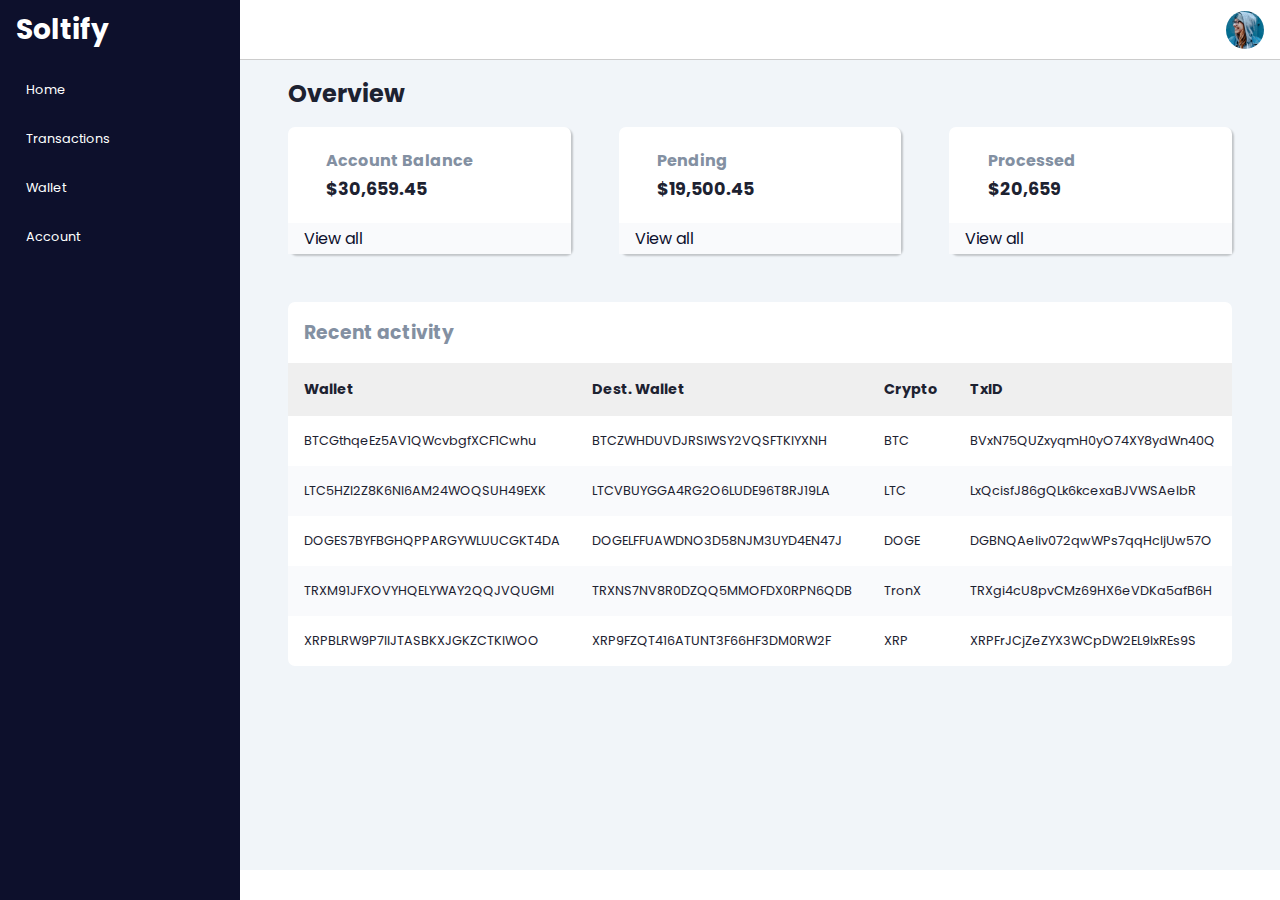
<file: dashboard.html>
<!DOCTYPE html>
<html lang="en">
<head>
    <meta charset="UTF-8">
    <meta name="viewport" content="width=device-width,initial-scale=1,maximum-scale=1">
    <title>Document</title>
    <link rel="stylesheet" href="dashboard.css">
</head>
<body>
    
    <div class="sidebar">
        <div class="sidebar-header">
            <h3 class="brand">
                <span><h2>Soltify</h2></span>
            </h3> 
        </div>
        
        <div class="sidebar-menu">
            <ul>
                <li>
                    <a href="dashboard.html">
                        <span>Home</span>
                    </a>
                </li>
                <li>
                    <a href="">
                        <span>Transactions<span>
                    </a>
                </li>
                <li>
                    <a href="wallet.html">
                        <span>Wallet</span>
                    </a>
                </li>
                <li>
                    <a href="">
                        <span></span>
                        <span>Account</span>
                    </a>
                </li>
            </ul>
        </div>
    </div>
    
    
    <div class="main-content">
        
        <header>
            <div class="search-wrapper">
            </div>
            
            <div class="social-icons">
                <div></div>
            </div>
        </header>
        
        <main>
            
            <h2 class="dash-title">Overview</h2>
            
            <div class="dash-cards">
                <div class="card-single">
                    <div class="card-body">
                        <span></span>
                        <div>
                            <h5>Account Balance</h5>
                            <h4>$30,659.45</h4>
                        </div>
                    </div>
                    <div class="card-footer">
                        <a href="">View all</a>
                    </div>
                </div>
                
                <div class="card-single">
                    <div class="card-body">
                        <span></span>
                        <div>
                            <h5>Pending</h5>
                            <h4>$19,500.45</h4>
                        </div>
                    </div>
                    <div class="card-footer">
                        <a href="">View all</a>
                    </div>
                </div>
                
                <div class="card-single">
                    <div class="card-body">
                        <span></span>
                        <div>
                            <h5>Processed</h5>
                            <h4>$20,659</h4>
                        </div>
                    </div>
                    <div class="card-footer">
                        <a href="">View all</a>
                    </div>
                </div>
            </div>
            
            
            <section class="recent">
                <div class="activity-grid">
                    <div class="activity-card">
                        <h3>Recent activity</h3>
                        
                        <div class="table-responsive">
                            <table>
                                <thead>
                                    <tr>
                                        <th>Wallet</th>
                                        <th>Dest. Wallet</th>
                                        <th>Crypto</th>
                                        <th>TxID</th>
                                        <th>Status</th>
                                    </tr>
                                </thead>
                                <tbody>
                                    <tr>
                                        <td>BTCGthqeEz5AV1QWcvbgfXCF1Cwhu</td>
                                        <td>BTCZWHDUVDJRSIWSY2VQSFTKIYXNH</td>
                                        <td>BTC</td>
                                        <td>BVxN75QUZxyqmH0yO74XY8ydWn40Q</td>
                                        <td>
                                            <span class="badge success">Success</span>
                                        </td>
                                    </tr>
                                    <tr>
                                        <td>LTC5HZI2Z8K6NI6AM24WOQSUH49EXK</td>
                                        <td>LTCVBUYGGA4RG2O6LUDE96T8RJ19LA</td>
                                        <td>LTC</td>
                                        <td>LxQcisfJ86gQLk6kcexaBJVWSAelbR</td>
                                        <td>
                                            <span class="badge warning">Processing</span>
                                        </td>
                                    </tr>
                                    <tr>
                                        <td>DOGES7BYFBGHQPPARGYWLUUCGKT4DA</td>
                                        <td>DOGELFFUAWDNO3D58NJM3UYD4EN47J</td>
                                        <td>DOGE</td>
                                        <td>DGBNQAeIiv072qwWPs7qqHcIjUw57O</td>
                                        <td>
                                            <span class="badge success">Success</span>
                                        </td>
                                    </tr>
                                    <tr>
                                        <td>TRXM91JFXOVYHQELYWAY2QQJVQUGMI</td>
                                        <td>TRXNS7NV8R0DZQQ5MMOFDX0RPN6QDB</td>
                                        <td>TronX</td>
                                        <td>TRXgi4cU8pvCMz69HX6eVDKa5afB6H</td>
                                        <td>
                                            <span class="badge warning">Processing</span>
                                        </td>
                                    </tr>
                                    <tr>
                                        <td>XRPBLRW9P7IIJTASBKXJGKZCTKIWOO</td>
                                        <td>XRP9FZQT416ATUNT3F66HF3DM0RW2F</td>
                                        <td>XRP</td>
                                        <td>XRPFrJCjZeZYX3WCpDW2EL9IxREs9S</td>
                                        <td>
                                            <span class="badge success">Success</span>
                                        </td>
                                    </tr>
                                </tbody>
                            </table>
                        </div>
                    </div>
                </div>
            </section>
            
        </main>
        
    </div>
    
</body>
</html>
</file>
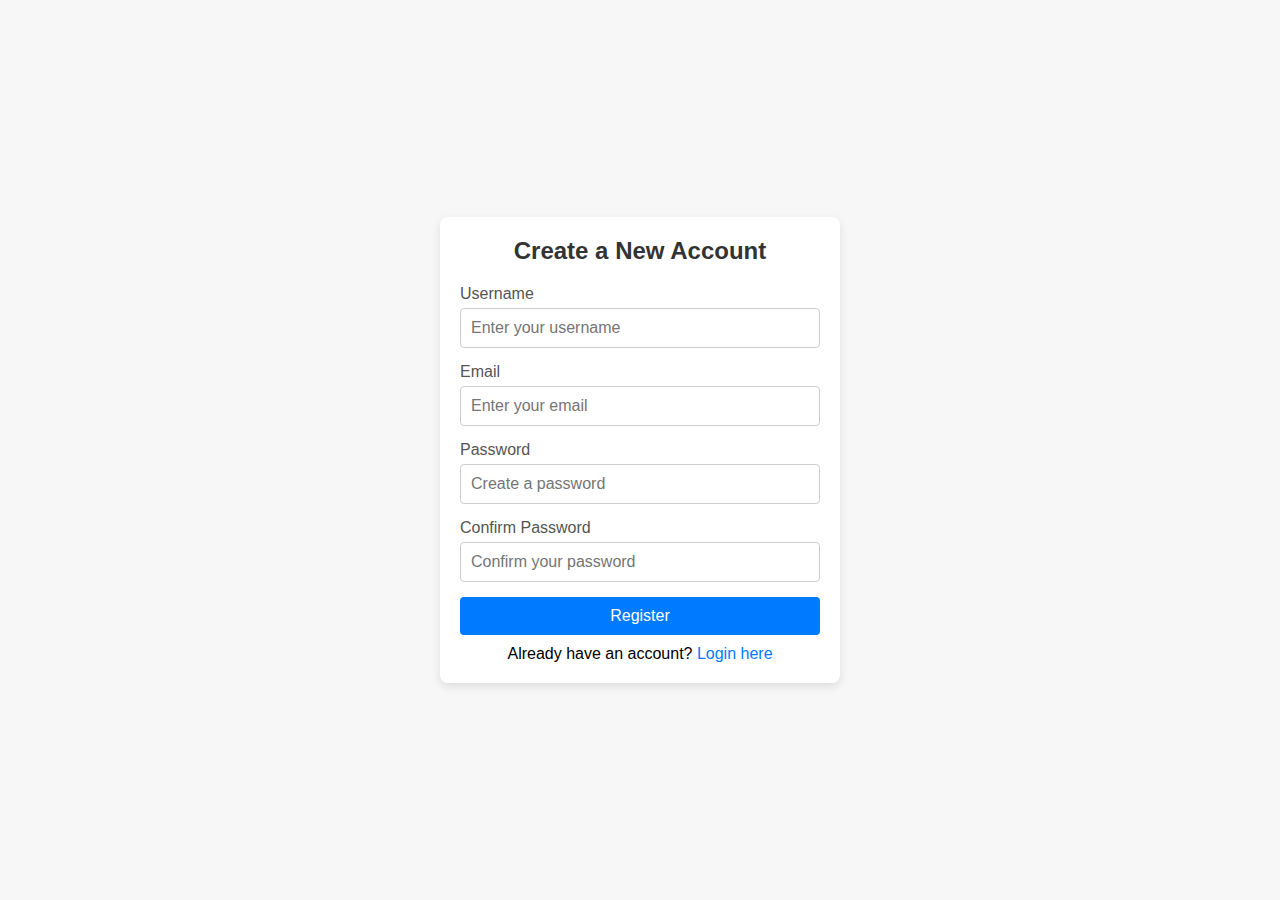
<file: register.html>
<!DOCTYPE html>
<html lang="en">
<head>
    <meta charset="UTF-8">
    <meta name="viewport" content="width=device-width, initial-scale=1.0">
    <title>Register Page</title>
    <link rel="stylesheet" href="auth.css">
</head>
<body>
    <div class="container">
        <h2>Create a New Account</h2>
        <form>
            <div class="form-group">
                <label for="username">Username</label>
                <input type="text" id="username" placeholder="Enter your username" required>
            </div>
            <div class="form-group">
                <label for="email">Email</label>
                <input type="email" id="email" placeholder="Enter your email" required>
            </div>
            <div class="form-group">
                <label for="password">Password</label>
                <input type="password" id="password" placeholder="Create a password" required>
            </div>
            <div class="form-group">
                <label for="confirm-password">Confirm Password</label>
                <input type="password" id="confirm-password" placeholder="Confirm your password" required>
            </div>
            <button type="submit" class="btn">Register</button>
            <p>Already have an account? <a href="login.html">Login here</a></p>
        </form>
    </div>
</body>
</html>
</file>
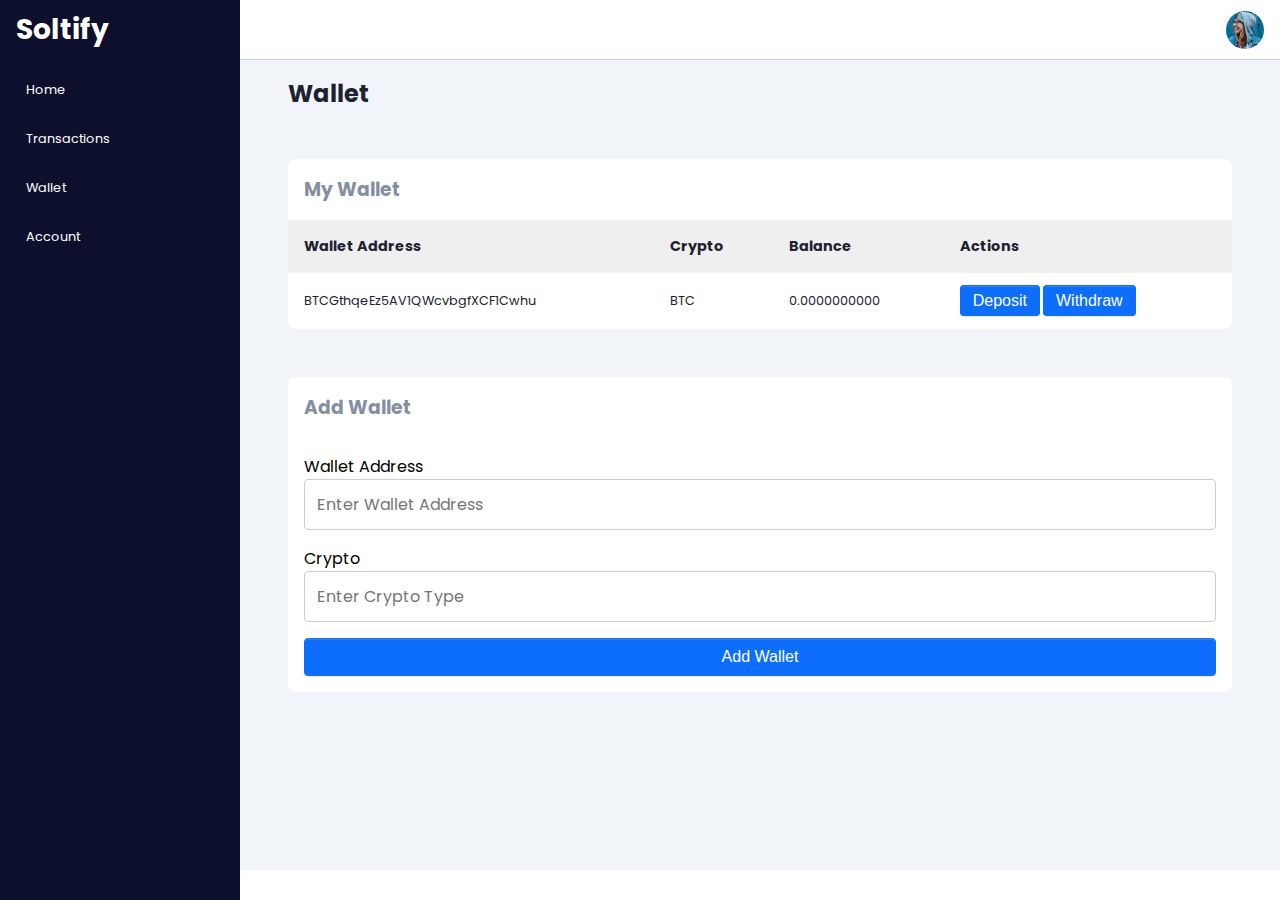
<file: wallet.html>
<!DOCTYPE html>
<html lang="en">
<head>
    <meta charset="UTF-8">
    <meta name="viewport" content="width=device-width,initial-scale=1,maximum-scale=1">
    <title>Document</title>
    <link rel="stylesheet" href="dashboard.css">
</head>
<body>
    
    <div class="sidebar">
        <div class="sidebar-header">
            <h3 class="brand">
                <span><h2>Soltify</h2></span>
            </h3> 
        </div>
        
        <div class="sidebar-menu">
            <ul>
                <li>
                    <a href="dashboard.html">
                        <span>Home</span>
                    </a>
                </li>
                <li>
                    <a href="">
                        <span>Transactions<span>
                    </a>
                </li>
                <li>
                    <a href="wallet.html">
                        <span>Wallet</span>
                    </a>
                </li>
                <li>
                    <a href="">
                        <span></span>
                        <span>Account</span>
                    </a>
                </li>
            </ul>
        </div>
    </div>
    
    
    <div class="main-content">
        
        <header>
            <div class="search-wrapper">
            </div>
            
            <div class="social-icons">
                <div></div>
            </div>
        </header>
        
        <main>
            
            <h2 class="dash-title">Wallet</h2>
            <section class="recent">
                <div class="activity-grid">
                    <div class="activity-card">
                        <h3>My Wallet</h3>
                        
                        <div class="table-responsive">
                            <table>
                                <thead>
                                    <tr>
                                        <th>Wallet Address</th>
                                        <th>Crypto</th>
                                        <th>Balance</th>
                                        <th>Actions</th>
                                    </tr>
                                </thead>
                                <tbody>
                                    <tr>
                                        <td>BTCGthqeEz5AV1QWcvbgfXCF1Cwhu</td>
                                        <td>BTC</td>
                                        <td>0.0000000000</td>
                                        <td>
                                            <span><a href="" class="btn btn-primary">Deposit</a></span>
                                            <span></span><a href="" class="btn btn-primary">Withdraw</a></span>
                                        </td>
                                </tbody>
                            </table>
                        </div>
                    </div>
                </div>
            </section>
            <section class="recent">
                <div class="activity-grid">
                    <div class="activity-card">
                        <h3>Add Wallet</h3>
                        <form class="form-container">
                            <div class="form-group">
                                <label for="walletAddress">Wallet Address</label>
                                <input type="text" id="walletAddress" name="walletAddress" class="form-control" placeholder="Enter Wallet Address">
                            </div>
                            <div class="form-group">
                                <label for="crypto">Crypto</label>
                                <input type="text" id="crypto" name="crypto" class="form-control" placeholder="Enter Crypto Type">
                            </div>
                            <div class="form-group">
                                <button type="submit" class="btn btn-primary">Add Wallet</button>
                            </div>
                        </form>
                    </div>
                    
                </div>
            </section>
        </main>
        
    </div>
    
</body>
</html>
</file>
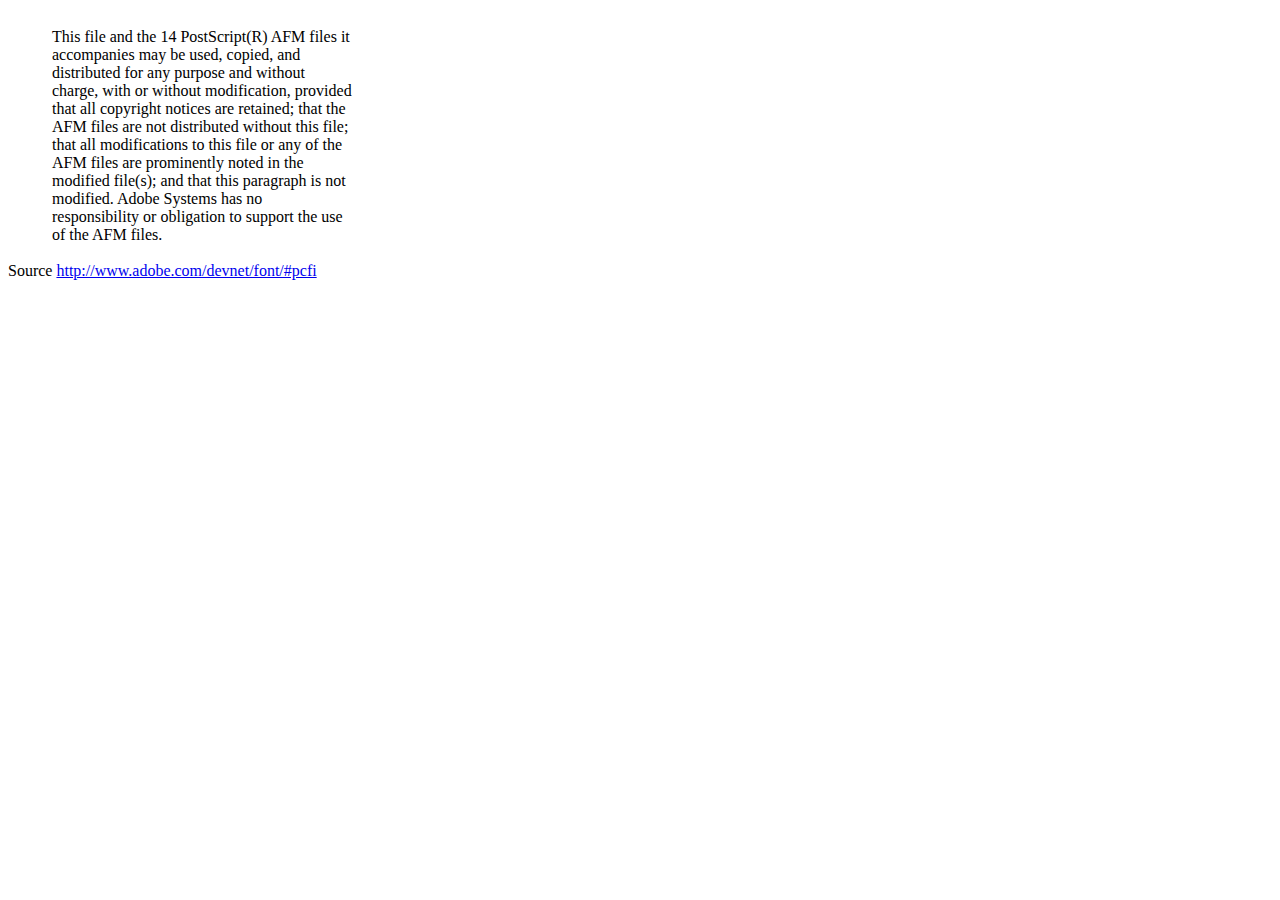
<file: dompdf/vendor/dompdf/dompdf/lib/fonts/mustRead.html>
<html>
	<head>
		<meta http-equiv="content-type" content="text/html;charset=iso-8859-1">
		<meta name="generator" content="Adobe GoLive 4">
		<title>Core 14 AFM Files - ReadMe</title>
	</head>
	<body bgcolor="white">
		<font color="white">or</font>
		<table border="0" cellpadding="0" cellspacing="2">
			<tr>
				<td width="40"></td>
				<td width="300">This file and the 14 PostScript(R) AFM files it accompanies may be used, copied, and distributed for any purpose and without charge, with or without modification, provided that all copyright notices are retained; that the AFM files are not distributed without this file; that all modifications to this file or any of the AFM files are prominently noted in the modified file(s); and that this paragraph is not modified. Adobe Systems has no responsibility or obligation to support the use of the AFM files. <font color="white">Col</font></td>
			</tr>
		</table>
		<p>Source <a href="http://www.adobe.com/devnet/font/#pcfi">http://www.adobe.com/devnet/font/#pcfi</a></p>
</body>
</html>
</file>
<file: dashboard.css>
@import url("https://fonts.googleapis.com/css2?family=Poppins:wght@300;400;500;600&display=swap");

:root {
    --main-color: #0d102c;
    --color-dark: #1d2231;
    --text-grey: #8390a2;
}

* {
    font-family: "Poppins", sans-serif;
    margin: 0;
    padding: 0;
    text-decoration: none;
    list-style-type: none;
    box-sizing: border-box;
}

#sidebar-toggle {
    display: none;
}

.sidebar {
    height: 100%;
    width: 240px;
    position: fixed;
    left: 0;
    top: 0;
    z-index: 100;
    background: var(--main-color);
    color: #fff;
    overflow-y: auto;
    transition: width 500ms;
}

.sidebar-header {
    display: flex;
    justify-content: space-between;
    align-items: center;
    height: 60px;
    padding: 0rem 1rem;
}

.sidebar-menu {
    padding: 1rem;
}

.sidebar li {
    margin-bottom: 1.5rem;
}

.sidebar a {
    color: #fff;
    font-size: 0.8rem;
}

.sidebar a span:last-child {
    padding-left: 0.6rem;
}

#sidebar-toggle:checked ~ .sidebar {
    width: 60px;
}

#sidebar-toggle:checked ~ .sidebar .sidebar-header h3 span,
#sidebar-toggle:checked ~ .sidebar li span:last-child {
    display: none;
}

#sidebar-toggle:checked ~ .sidebar .sidebar-header,
#sidebar-toggle:checked ~ .sidebar li {
    display: flex;
    justify-content: center;
}

#sidebar-toggle:checked ~ .main-content {
    margin-left: 60px;
}

#sidebar-toggle:checked ~ .main-content header {
    left: 60px;
    width: calc(100% - 60px);
}

.main-content {
    position: relative;
    margin-left: 240px;
    transition: margin-left 500ms;
}

header {
    position: fixed;
    left: 240px;
    top: 0;
    z-index: 100;
    width: calc(100% - 240px);
    background: #fff;
    height: 60px;
    padding: 0rem 1rem;
    display: flex;
    align-items: center;
    justify-content: space-between;
    border-bottom: 1px solid #ccc;
    transition: left 500ms;
}

.search-wrapper {
    display: flex;
    align-items: center;
}

.search-wrapper input {
    border: 0;
    outline: 0;
    padding: 1rem;
    height: 38px;
}

.social-icons {
    display: flex;
    align-items: center;
}

.social-icons span,
.social-icons div {
    margin-left: 1.2rem;
}

.social-icons div {
    height: 38px;
    width: 38px;
    background-size: cover;
    background-repeat: no-repeat;
    background-image: url(img/1.jpg);
    border-radius: 50%;
}

main {
    margin-top: 60px;
    background: #f1f5f9;
    min-height: 90vh;
    padding: 1rem 3rem;
}

.dash-title {
    color: var(--color-dark);
    margin-bottom: 1rem;
}

.dash-cards {
    display: grid;
    grid-template-columns: repeat(3, 1fr);
    grid-column-gap: 3rem;
}

.card-single {
    background: #fff;
    border-radius: 7px;
    box-shadow: 2px 2px 2px rgba(0, 0, 0, 0.2);
}

.card-body {
    padding: 1.3rem 1rem;
    display: flex;
    align-items: center;
}

.card-body span {
    font-size: 1.5rem;
    color: #777;
    padding-right: 1.4rem;
}

.card-body h5 {
    color: var(--text-grey);
    font-size: 1rem;
}

.card-body h4 {
    color: var(--color-dark);
    font-size: 1.1rem;
    margin-top: 0.2rem;
}

.card-footer {
    padding: 0.2rem 1rem;
    background: #f9fafc;
}

.card-footer a {
    color: var(--main-color);
}

.recent {
    margin-top: 3rem;
    margin-bottom: 3rem;
}

.activity-grid {
    display: grid;
    grid-template-columns: 100%;
    grid-column-gap: 1.5rem;
}

.activity-card,
.summary-card,
.bday-card {
    background: #fff;
    border-radius: 7px;
}

.activity-card h3 {
    color: var(--text-grey);
    margin: 1rem;
}

.activity-card table {
    width: 100%;
    border-collapse: collapse;
}

.activity-card thead {
    background: #efefef;
    text-align: left;
}

th,
td {
    font-size: 0.9rem;
    padding: 1rem 1rem;
    color: var(--color-dark);
}

td {
    font-size: 0.8rem;
}

tbody tr:nth-child(even) {
    background: #f9fafc;
}

.navLogo {
    margin-bottom: 3rem;
}

.badge {
    padding: 0.2rem 1rem;
    border-radius: 20px;
    font-weight: 700;
    font-size: 0.7rem;
}

.badge.success {
    background: #def7ec;
    color: var(--main-color);
}

.badge.warning {
    background: #f0f6b2;
    color: orange;
}

.badge.danger {
    background: #f7d1d1;
    color: red;
}

.td-team {
    display: flex;
    align-items: center;
}

.img-1,
.img-2,
.img-3 {
    height: 38px;
    width: 38px;
    border-radius: 50%;
    margin-left: -15px;
    border: 3px solid #efefef;
    background-size: cover;
    background-repeat: no-repeat;
}

.img-1 {
    background-image: url(img/1.jpg);
}

.img-2 {
    background-image: url(img/2.jpg);
}

.img-3 {
    background-image: url(img/3.jpeg);
}

.summary-card {
    margin-bottom: 1.5rem;
    padding-top: 0.5rem;
    padding-bottom: 0.5rem;
}

.summary-single {
    padding: 0.5rem 1rem;
    display: flex;
    align-items: center;
}

.summary-single span {
    font-size: 1.5rem;
    color: #777;
    padding-right: 1rem;
}

.summary-single h5 {
    color: var(--main-color);
    font-size: 1.1rem;
    margin-bottom: 0rem !important;
}

.summary-single small {
    font-weight: 700;
    color: var(--text-grey);
}

.bday-flex {
    display: flex;
    align-items: center;
    margin-bottom: 0.3rem;
}

.bday-card {
    padding: 1rem;
}

.bday-img {
    height: 60px;
    width: 60px;
    border-radius: 50%;
    border: 3px solid #efefef;
    background-size: cover;
    background-repeat: no-repeat;
    background-image: url(img/3.jpeg);
    margin-right: 0.7rem;
}

.text-center {
    text-align: center;
}

.text-center button {
    background: var(--main-color);
    color: #fff;
    border: 1px solid var(--main-color);
    border-radius: 4px;
    padding: 0.4rem 1rem;
}

.table-responsive {
    overflow-x: auto;
}

.btn {
    padding: 0.375rem 0.75rem;
    font-family: Arial, sans-serif;
    font-size: 1rem;
    font-weight: 400;
    line-height: 1.5;
    color: #333;
    background-color: transparent;
    border: 1px solid transparent;
    border-radius: 0.25rem;
    transition: color 0.15s ease-in-out, background-color 0.15s ease-in-out,
        border-color 0.15s ease-in-out, box-shadow 0.15s ease-in-out;
    box-shadow: inset 0 1px 0 rgba(255, 255, 255, 0.15),
        0 1px 1px rgba(0, 0, 0, 0.075);
}

@media (prefers-reduced-motion: reduce) {
    .btn {
        transition: none;
    }
}

.btn:hover {
    color: #0056b3;
    background-color: #e2e6ea;
    border-color: #dae0e5;
    cursor: pointer;
}

.btn:focus-visible {
    color: #0056b3;
    background-color: #e2e6ea;
    border-color: #dae0e5;
    outline: 0;
    box-shadow: 0 0 0 0.25rem rgba(38, 143, 255, 0.5);
}

.btn:disabled {
    color: #6c757d;
    pointer-events: none;
    background-color: #e2e6ea;
    border-color: #dae0e5;
    opacity: 0.65;
}

/* Custom button variants */

.btn-primary {
    color: #fff;
    background-color: #0d6efd;
    border-color: #0d6efd;
}

.btn-primary:hover {
    color: #fff;
    background-color: #0b5ed7;
    border-color: #0a58ca;
}

.btn-secondary {
    color: #fff;
    background-color: #6c757d;
    border-color: #6c757d;
}

.btn-secondary:hover {
    color: #fff;
    background-color: #5c636a;
    border-color: #565e64;
}

.btn-success {
    color: #fff;
    background-color: #198754;
    border-color: #198754;
}

.btn-success:hover {
    color: #fff;
    background-color: #157347;
    border-color: #146c43;
}

.btn-info {
    color: #000;
    background-color: #0dcaf0;
    border-color: #0dcaf0;
}

.btn-info:hover {
    color: #000;
    background-color: #31d2f2;
    border-color: #25cff2;
}

.btn-warning {
    color: #000;
    background-color: #ffc107;
    border-color: #ffc107;
}

.btn-warning:hover {
    color: #000;
    background-color: #ffca2c;
    border-color: #ffc720;
}

.btn-danger {
    color: #fff;
    background-color: #dc3545;
    border-color: #dc3545;
}

.btn-danger:hover {
    color: #fff;
    background-color: #bb2d3b;
    border-color: #b02a37;
}

.btn-light {
    color: #000;
    background-color: #f8f9fa;
    border-color: #f8f9fa;
}

.btn-light:hover {
    color: #000;
    background-color: #d3d4d5;
    border-color: #c6c7c8;
}

.btn-dark {
    color: #fff;
    background-color: #212529;
    border-color: #212529;
}

.btn-dark:hover {
    color: #fff;
    background-color: #424649;
    border-color: #373b3e;
}

/* Outline button variants */

.btn-outline-primary {
    color: #0d6efd;
    background-color: transparent;
    border-color: #0d6efd;
}

.btn-outline-primary:hover {
    color: #fff;
    background-color: #0d6efd;
    border-color: #0d6efd;
}

.btn-outline-secondary {
    color: #6c757d;
    background-color: transparent;
    border-color: #6c757d;
}

.btn-outline-secondary:hover {
    color: #fff;
    background-color: #6c757d;
    border-color: #6c757d;
}

.btn-outline-success {
    color: #198754;
    background-color: transparent;
    border-color: #198754;
}

.btn-outline-success:hover {
    color: #fff;
    background-color: #198754;
    border-color: #198754;
}

.btn-outline-info {
    color: #0dcaf0;
    background-color: transparent;
    border-color: #0dcaf0;
}

.btn-outline-info:hover {
    color: #000;
    background-color: #0dcaf0;
    border-color: #0dcaf0;
}

.btn-outline-warning {
    color: #ffc107;
    background-color: transparent;
    border-color: #ffc107;
}

.btn-outline-warning:hover {
    color: #000;
    background-color: #ffc107;
    border-color: #ffc107;
}

.btn-outline-danger {
    color: #dc3545;
    background-color: transparent;
    border-color: #dc3545;
}

.btn-outline-danger:hover {
    color: #fff;
    background-color: #dc3545;
    border-color: #dc3545;
}

.btn-outline-light {
    color: #f8f9fa;
    background-color: transparent;
    border-color: #f8f9fa;
}

.btn-outline-light:hover {
    color: #000;
    background-color: #f8f9fa;
    border-color: #f8f9fa;
}

.btn-outline-dark {
    color: #212529;
    background-color: transparent;
    border-color: #212529;
}

.btn-outline-dark:hover {
    color: #fff;
    background-color: #212529;
    border-color: #212529;
}

.btn-link {
    font-weight: 400;
    color: #0d6efd;
    background-color: transparent;
    border-color: transparent;
    text-decoration: underline;
}

.btn-link:hover {
    color: #0056b3;
    text-decoration: underline;
}

/* Sizes */

.btn-lg,
.btn-group-lg > .btn {
    padding: 0.5rem 1rem;
    font-size: 1.25rem;
    border-radius: 0.3rem;
}

.btn-sm,
.btn-group-sm > .btn {
    padding: 0.25rem 0.5rem;
    font-size: 0.875rem;
    border-radius: 0.2rem;
}

.form-container {
    display: flex;
    flex-direction: column;
    gap: 1rem;
    max-width: 100%;
    padding: 1rem;
}

.form-group {
    display: flex;
    flex-direction: column;
}

.form-control {
    width: 100%;
    padding: 0.75rem;
    font-size: 1rem;
    border: 1px solid #ccc;
    border-radius: 0.25rem;
}

.form-control:focus {
    border-color: var(--main-color);
    outline: none;
}

@media only screen and (max-width: 1200px) {
    .sidebar {
        width: 60px;
        z-index: 150;
    }

    .sidebar .sidebar-header h3 span,
    .sidebar li span:last-child {
        display: none;
    }

    .sidebar .sidebar-header,
    .sidebar li {
        display: flex;
        justify-content: center;
    }

    .main-content {
        margin-left: 60px;
    }

    .main-content header {
        left: 60px;
        width: calc(100% - 60px);
    }

    #sidebar-toggle:checked ~ .sidebar {
        width: 240px;
    }

    #sidebar-toggle:checked ~ .sidebar .sidebar-header h3 span,
    #sidebar-toggle:checked ~ .sidebar li span:last-child {
        display: inline;
    }

    #sidebar-toggle:checked ~ .sidebar .sidebar-header {
        display: flex;
        justify-content: space-between;
    }

    #sidebar-toggle:checked ~ .sidebar li {
        display: block;
    }

    #sidebar-toggle:checked ~ .main-content {
        margin-left: 60px;
    }

    #sidebar-toggle:checked ~ .main-content header {
        left: 60px;
    }
}

@media only screen and (max-width: 860px) {
    .dash-cards {
        grid-template-columns: repeat(2, 1fr);
    }

    .card-single {
        margin-bottom: 1rem;
    }

    .activity-grid {
        display: block;
    }

    .summary {
        margin-top: 1.5rem;
    }
}

@media only screen and (max-width: 600px) {
    .dash-cards {
        grid-template-columns: 100%;
    }
}

@media only screen and (max-width: 450px) {
    main {
        padding-left: 1rem;
        padding-right: 1rem;
    }
}

/* Modal Container */
.modal {
    position: fixed;
    top: 0;
    left: 0;
    z-index: 1055;
    display: none;
    width: 100%;
    height: 100%;
    overflow-x: hidden;
    overflow-y: auto;
    outline: 0;
    background-color: rgba(0, 0, 0, 0.5);
}

/* Modal Dialog */
.modal-dialog {
    position: relative;
    width: auto;
    margin: 0.5rem auto;
    pointer-events: none;
    max-width: 500px;
    transition: transform 0.3s ease-out;
    transform: translate(0, -50px);
}

.modal.show .modal-dialog {
    transform: none;
    pointer-events: auto;
}

.modal.modal-static .modal-dialog {
    transform: scale(1.02);
}

/* Modal Content */
.modal-content {
    position: relative;
    display: flex;
    flex-direction: column;
    width: 100%;
    background-color: #fff;
    color: #212529;
    border: 1px solid rgba(0, 0, 0, 0.125);
    border-radius: 0.5rem;
    box-shadow: 0 0.125rem 0.25rem rgba(0, 0, 0, 0.075);
    outline: 0;
}

/* Modal Header */
.modal-header {
    display: flex;
    align-items: center;
    justify-content: space-between;
    padding: 1rem;
    border-bottom: 1px solid rgba(0, 0, 0, 0.125);
    border-top-left-radius: 0.5rem;
    border-top-right-radius: 0.5rem;
    background-color: #f8f9fa;
}

.modal-title {
    margin-bottom: 0;
    line-height: 1.5;
}

.modal-header .btn-close {
    background: none;
    border: none;
    font-size: 1.5rem;
    line-height: 1;
    color: #000;
    cursor: pointer;
}

/* Modal Body */
.modal-body {
    position: relative;
    flex: 1 1 auto;
    padding: 1rem;
    overflow-y: auto;
}

/* Modal Footer */
.modal-footer {
    display: flex;
    align-items: center;
    justify-content: flex-end;
    padding: 1rem;
    border-top: 1px solid rgba(0, 0, 0, 0.125);
    background-color: #f8f9fa;
    border-bottom-left-radius: 0.5rem;
    border-bottom-right-radius: 0.5rem;
}

.modal-footer > * {
    margin-left: 0.5rem;
}

/* Modal Backdrop */
.modal-backdrop {
    position: fixed;
    top: 0;
    left: 0;
    z-index: 1050;
    width: 100vw;
    height: 100vh;
    background-color: #000;
    opacity: 0.5;
}

.modal-backdrop.fade {
    opacity: 0;
    transition: opacity 0.15s linear;
}

.modal-backdrop.show {
    opacity: 0.5;
}

/* Centering Modal Dialog */
.modal-dialog-centered {
    display: flex;
    align-items: center;
    min-height: calc(100% - 1rem);
}

@media (min-width: 576px) {
    .modal-dialog {
        margin: 1.75rem auto;
    }
}

@media (min-width: 992px) {
    .modal-lg {
        max-width: 800px;
    }
}

@media (min-width: 1200px) {
    .modal-xl {
        max-width: 1140px;
    }
}

/* Fullscreen Modal */
.modal-fullscreen {
    width: 100vw;
    height: 100%;
    margin: 0;
}

.modal-fullscreen .modal-content {
    height: 100%;
    border-radius: 0;
}
</file>
<file: auth.css>
* {
    margin: 0;
    padding: 0;
    box-sizing: border-box;
    font-family: 'Arial', sans-serif;
}

body {
    background-color: #f7f7f7;
    display: flex;
    justify-content: center;
    align-items: center;
    height: 100vh;
}

.container {
    width: 100%;
    max-width: 400px;
    background-color: #fff;
    padding: 20px;
    box-shadow: 0 4px 10px rgba(0, 0, 0, 0.1);
    border-radius: 8px;
}

.container h2 {
    text-align: center;
    margin-bottom: 20px;
    color: #333;
}

.form-group {
    margin-bottom: 15px;
}

.form-group label {
    display: block;
    margin-bottom: 5px;
    color: #555;
}

.form-group input {
    width: 100%;
    padding: 10px;
    border: 1px solid #ccc;
    border-radius: 4px;
    font-size: 16px;
}

.form-group input:focus {
    border-color: #007bff;
    outline: none;
}

.btn {
    width: 100%;
    padding: 10px;
    background-color: #007bff;
    border: none;
    color: white;
    border-radius: 4px;
    font-size: 16px;
    cursor: pointer;
}

.btn:hover {
    background-color: #0056b3;
}

p {
    text-align: center;
    margin-top: 10px;
}

p a {
    color: #007bff;
    text-decoration: none;
}

p a:hover {
    text-decoration: underline;
}
</file>
